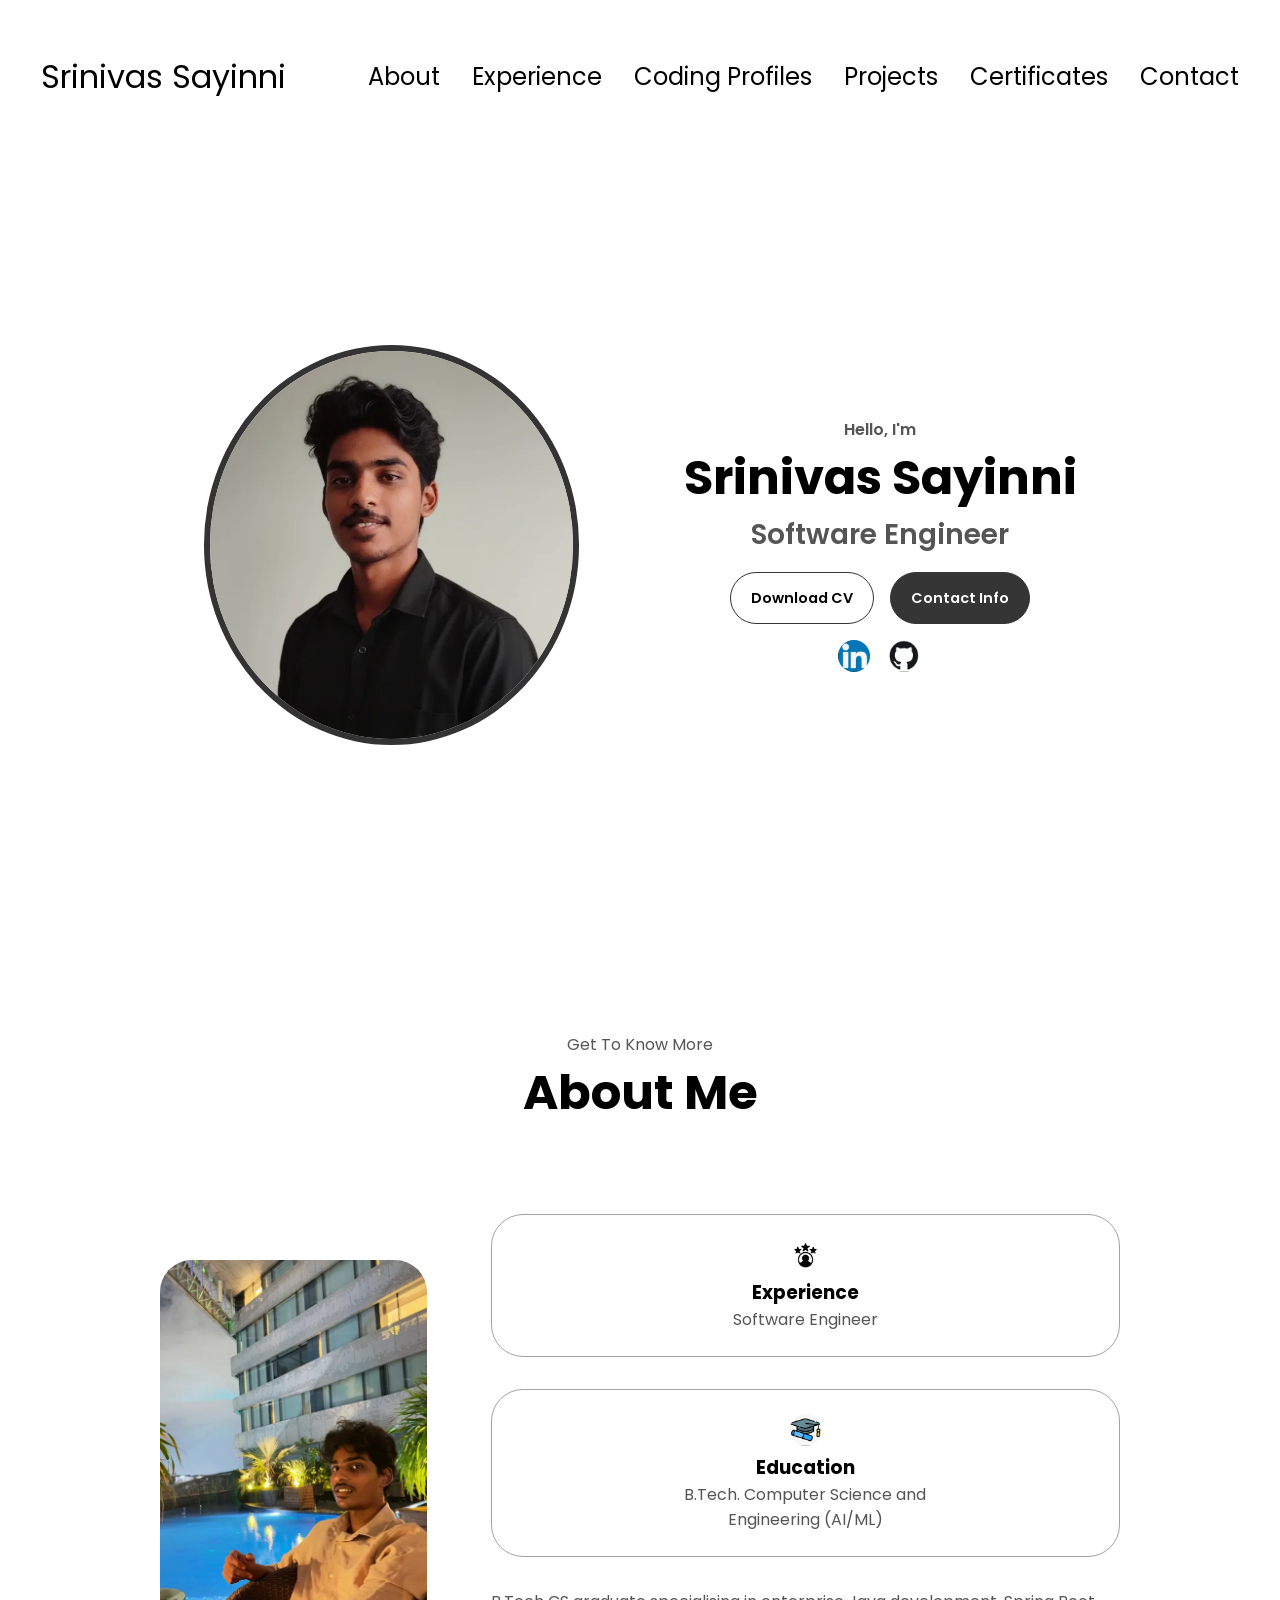
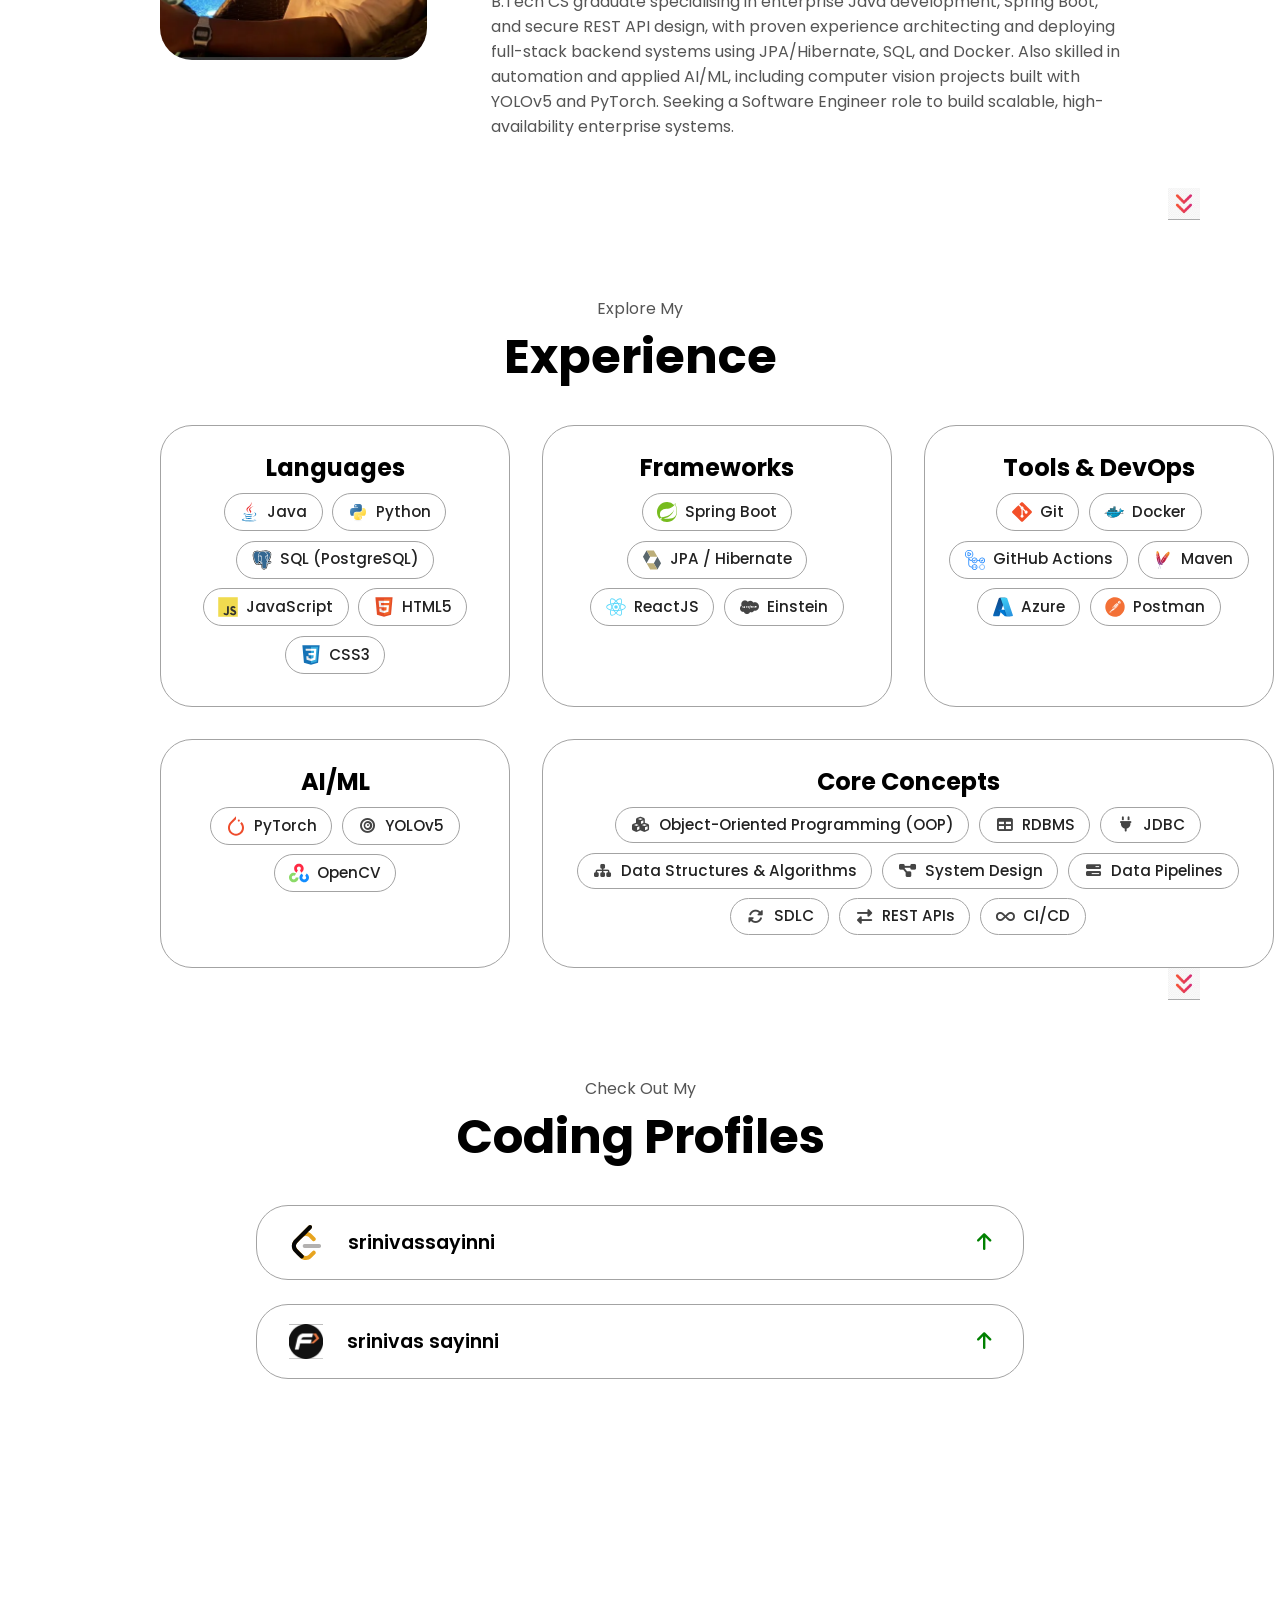
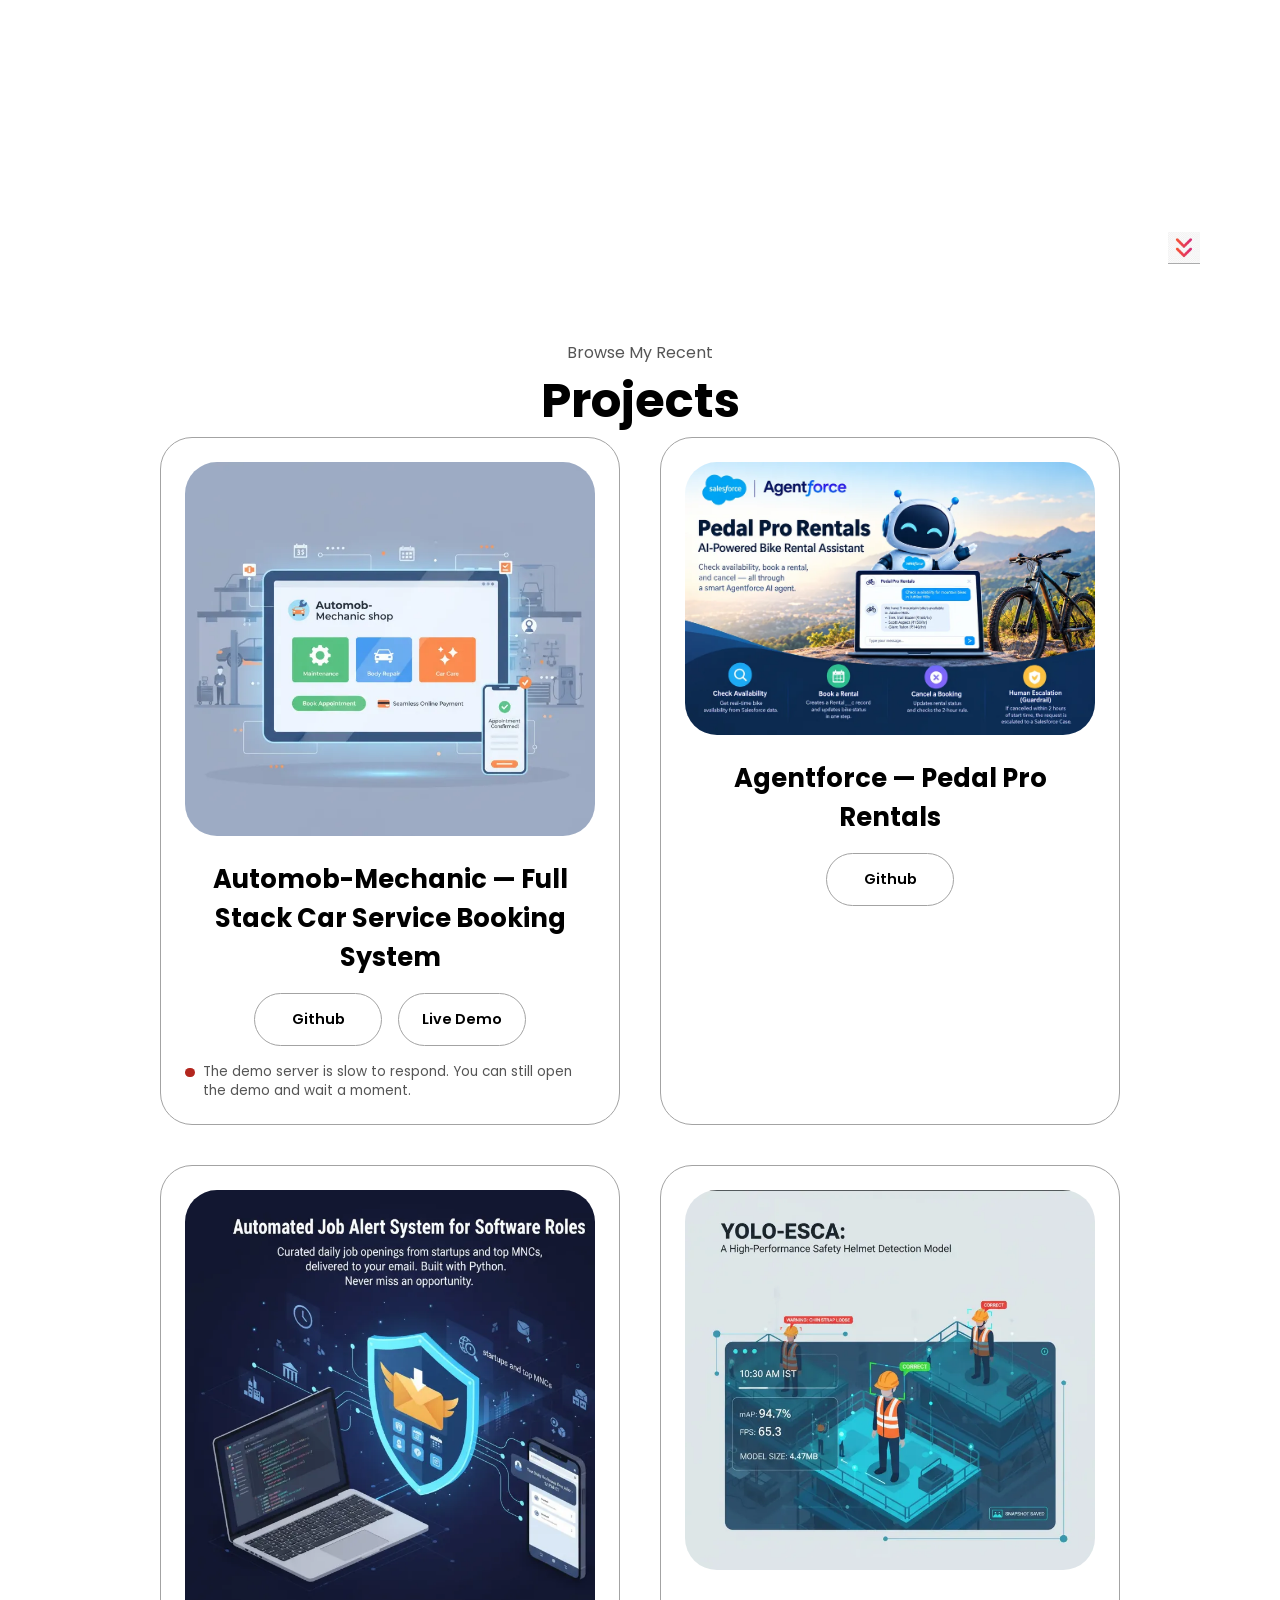
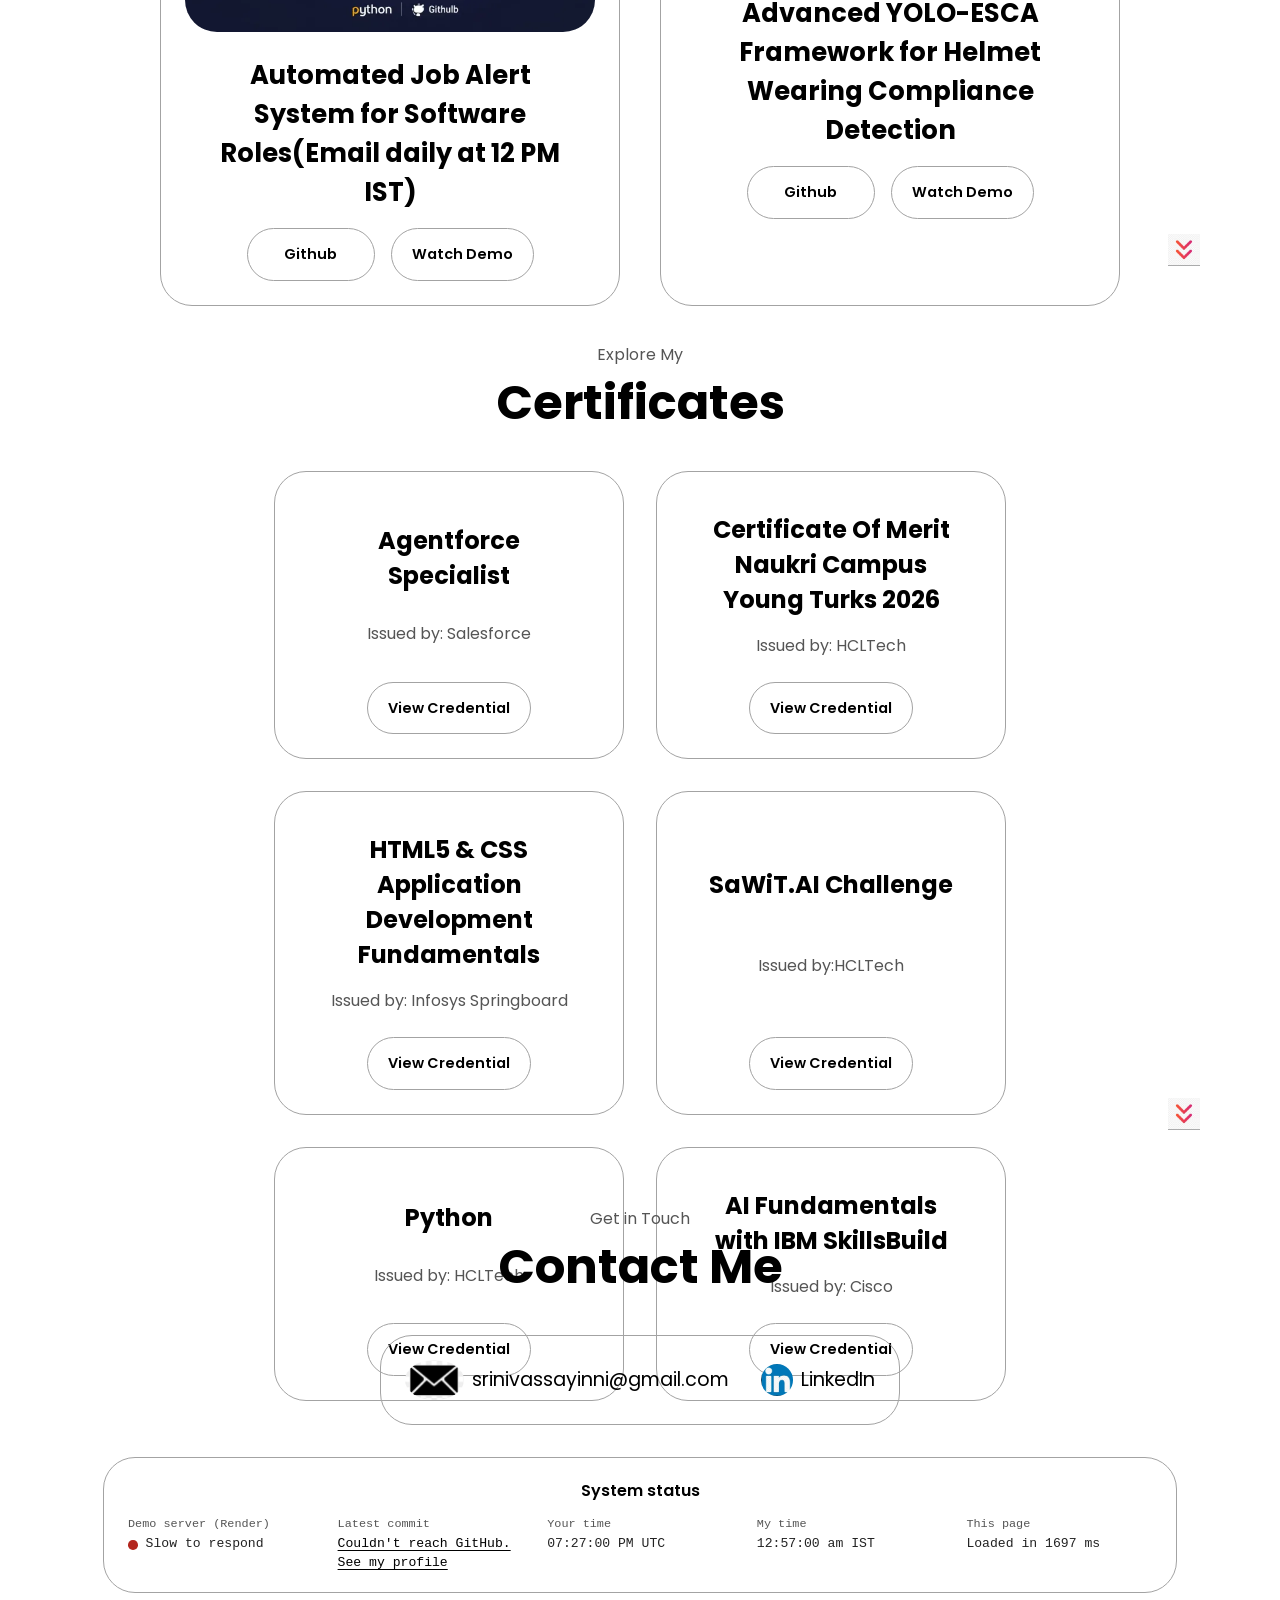
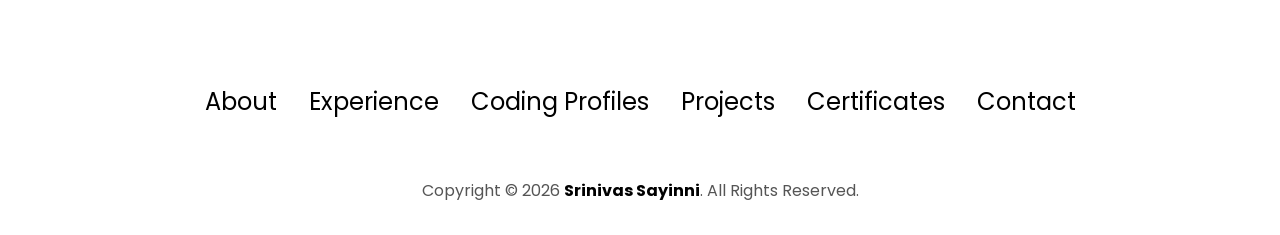
<file: index.html>
<!DOCTYPE html>
<html lang="en">
  <head>
    <meta charset="UTF-8" />
    <meta http-equiv="X-UA-Compatible" content="IE=edge" />
    <meta name="viewport" content="width=device-width, initial-scale=1.0" />
    <title>My Portfolio</title>
       <link rel="icon" type="image/png" href="me.png">
    <link rel="preconnect" href="https://fonts.googleapis.com" />
    <link rel="preconnect" href="https://fonts.gstatic.com" crossorigin />
    <link rel="preconnect" href="https://cdnjs.cloudflare.com" crossorigin />
    <link rel="stylesheet" href="https://fonts.googleapis.com/css2?family=Poppins:wght@300;400;500;600&display=swap" />
    <link rel="stylesheet" href="style2.css" />
    <link rel="stylesheet" href="mediaqueries.css" />
    <link rel="stylesheet" href="https://cdnjs.cloudflare.com/ajax/libs/font-awesome/6.5.0/css/all.min.css">

    <style>
  /* Force exactly two project cards per row */
  #projects .about-containers {
      display: flex !important;
      flex-wrap: wrap !important;
      justify-content: center !important;
      gap: 2.5rem !important;
      max-width: 1100px !important;
      margin: 0 auto !important;
  }

  #projects .about-containers .color-container {
      flex: 0 0 calc(50% - 1.25rem) !important;
      max-width: calc(50% - 1.25rem) !important;
      box-sizing: border-box !important;
  }

  @media screen and (max-width: 768px) {
      #projects .about-containers .color-container {
          flex: 0 0 100% !important;
          max-width: 100% !important;
      }
  }
</style>

<style>
  #projects .details-container {
      padding: 1.5rem !important;
      display: flex;
      flex-direction: column;
      align-items: center;
  }

  #projects .project-img {
      width: 100% !important;
      height: auto !important;
      max-width: none !important;
      margin-bottom: 1rem !important;
  }

  #projects .experience-sub-title.project-title {
      margin-top: 0.5rem !important;
      margin-bottom: 0.5rem !important;
      font-size: 1.6rem !important;
  }

  #projects .btn-container {
      margin-top: 0.5rem !important;
  }
</style>

  </head>
  <body>
    <a class="skip-link" href="#main">Skip to main content</a>
    <nav id="desktop-nav" aria-label="Primary">
      <div class="logo">Srinivas Sayinni</div>
      <div>
        <ul class="nav-links">
          <li><a href="#about">About</a></li>
          <li><a href="#experience">Experience</a></li>
          <li><a href="#coding-profiles">Coding Profiles</a></li>
          <li><a href="#projects">Projects</a></li>
          <li><a href="#certificates">Certificates</a></li>
          <li><a href="#contact">Contact</a></li>
        </ul>
      </div>
    </nav>
    <nav id="hamburger-nav" aria-label="Mobile">
      <div class="logo">Srinivas Sayinni</div>
      <div class="hamburger-menu">
        <button type="button" class="hamburger-icon" aria-label="Open menu" aria-expanded="false" aria-controls="mobile-menu" onclick="toggleMenu()">
          <span></span>
          <span></span>
          <span></span>
        </button>
        <ul class="menu-links" id="mobile-menu">
          <li><a href="#about" onclick="toggleMenu()">About</a></li>
          <li><a href="#experience" onclick="toggleMenu()">Experience</a></li>
          <li><a href="#coding-profiles" onclick="toggleMenu()">Coding Profiles</a></li>
          <li><a href="#projects" onclick="toggleMenu()">Projects</a></li>
          <li><a href="#certificates" onclick="toggleMenu()">Certificates</a></li>
          <li><a href="#contact" onclick="toggleMenu()">Contact</a></li>
        </ul>
      </div>
    </nav>
    <main id="main" tabindex="-1">
    <section id="profile">
      <div class="section__pic-container">
        <img src="images/profile.webp" alt="Portrait of Srinivas Sayinni" fetchpriority="high" decoding="async" />
      </div>
      <div class="section__text">
        <p class="section__text__p1">Hello, I'm</p>
        <h1 class="title">Srinivas Sayinni</h1>
        <p class="section__text__p2">Software Engineer</p>
        <div class="btn-container">
          <a class="btn btn-color-2" href="https://drive.google.com/file/d/1yt2Aili40oHxnEy2e_3-Twazy1tR7gKX/view?usp=drive_link" target="_blank" rel="noopener noreferrer">Download CV<span class="sr-only"> (opens in a new tab)</span></a>
          <a class="btn btn-color-1" href="#contact">Contact Info</a>
        </div>
        <div id="socials-container">
          <a href="https://www.linkedin.com/in/sayinni-srinivas-aa208a267?lipi=urn%3Ali%3Apage%3Ad_flagship3_profile_view_base_contact_details%3Bvrp1mMTBT726aKRag3FL3Q%3D%3D" aria-label="LinkedIn profile"><img src="images/icon-linkedin.webp" alt="" class="icon" width="96" height="97" decoding="async" /></a>
          <a href="https://github.com/Srinivas800" aria-label="GitHub profile"><img src="images/icon-github.webp" alt="" class="icon" width="96" height="84" decoding="async" /></a>
        </div>
      </div>
    </section>
    <section id="about">
      <p class="section__text__p1">Get To Know More</p>
      <h2 class="title">About Me</h2>
      <div class="section-container">
        <div class="section__pic-container">
          <img
            src="images/about-me.webp"
            alt="Srinivas Sayinni"
            class="about-pic"
            loading="lazy"
            decoding="async"
          />
        </div>
        <div class="about-details-container">
          <div class="about-containers">
            <div class="details-container">
              <img
                src="images/icon-experience.webp"
                alt=""
                class="icon"
                width="96" height="97"
                loading="lazy"
                decoding="async"
              />
              <h3>Experience</h3>
              <p>Software Engineer</p>
            </div>
            <div class="details-container">
              <img
                src="images/icon-education.webp"
                alt=""
                class="icon"
                width="96" height="97"
                loading="lazy"
                decoding="async"
              />
              <h3>Education</h3>
              <p>B.Tech. Computer Science and<br />Engineering (AI/ML)</p>
            </div>
          </div>
          <div class="text-container">
            <p>
              B.Tech CS graduate specialising in enterprise Java development, Spring Boot, and secure REST API design, with proven experience architecting and deploying full-stack backend systems using JPA/Hibernate, SQL, and Docker. Also skilled in automation and applied AI/ML, including computer vision projects built with YOLOv5 and PyTorch. Seeking a Software Engineer role to build scalable, high-availability enterprise systems.
                      </p>
            </div>
        </div>
      </div>
      <a class="arrow" href="#experience" aria-label="Go to the Experience section"><img src="images/icon-arrow.webp" alt="" class="icon" width="96" height="97" loading="lazy" decoding="async" /></a>
    </section>
    <section id="experience">
  <p class="section__text__p1">Explore My</p>
  <h2 class="title">Experience</h2>
  
  <div class="experience-grid-wrapper">
    <div class="details-container">
      <h3 class="experience-sub-title">Languages</h3>
        <ul class="chip-list" aria-label="Languages">
          <li class="chip"><img src="images/skills/java.svg" alt="" width="20" height="20" loading="lazy" decoding="async" />Java</li>
          <li class="chip"><img src="images/skills/python.svg" alt="" width="20" height="20" loading="lazy" decoding="async" />Python</li>
          <li class="chip"><img src="images/skills/postgresql.svg" alt="" width="20" height="20" loading="lazy" decoding="async" />SQL (PostgreSQL)</li>
          <li class="chip"><img src="images/skills/javascript.svg" alt="" width="20" height="20" loading="lazy" decoding="async" />JavaScript</li>
          <li class="chip"><img src="images/skills/html5.svg" alt="" width="20" height="20" loading="lazy" decoding="async" />HTML5</li>
          <li class="chip"><img src="images/skills/css3.svg" alt="" width="20" height="20" loading="lazy" decoding="async" />CSS3</li>
        </ul>
    </div>

    <div class="details-container">
      <h3 class="experience-sub-title">Frameworks</h3>
        <ul class="chip-list" aria-label="Frameworks">
          <li class="chip"><img src="images/skills/spring.svg" alt="" width="20" height="20" loading="lazy" decoding="async" />Spring Boot</li>
          <li class="chip"><img src="images/skills/hibernate.svg" alt="" width="20" height="20" loading="lazy" decoding="async" />JPA / Hibernate</li>
          <li class="chip"><img src="images/skills/react.svg" alt="" width="20" height="20" loading="lazy" decoding="async" />ReactJS</li>
          <li class="chip"><i class="fa-brands fa-salesforce" aria-hidden="true"></i>Einstein</li>
        </ul>
    </div>

    <div class="details-container">
      <h3 class="experience-sub-title">Tools &amp; DevOps</h3>
        <ul class="chip-list" aria-label="Tools &amp; DevOps">
          <li class="chip"><img src="images/skills/git.svg" alt="" width="20" height="20" loading="lazy" decoding="async" />Git</li>
          <li class="chip"><img src="images/skills/docker.svg" alt="" width="20" height="20" loading="lazy" decoding="async" />Docker</li>
          <li class="chip"><img src="images/skills/githubactions.svg" alt="" width="20" height="20" loading="lazy" decoding="async" />GitHub Actions</li>
          <li class="chip"><img src="images/skills/maven.svg" alt="" width="20" height="20" loading="lazy" decoding="async" />Maven</li>
          <li class="chip"><img src="images/skills/azure.svg" alt="" width="20" height="20" loading="lazy" decoding="async" />Azure</li>
          <li class="chip"><img src="images/skills/postman.svg" alt="" width="20" height="20" loading="lazy" decoding="async" />Postman</li>
        </ul>
    </div>

    <div class="details-container">
      <h3 class="experience-sub-title">AI/ML</h3>
        <ul class="chip-list" aria-label="AI/ML">
          <li class="chip"><img src="images/skills/pytorch.svg" alt="" width="20" height="20" loading="lazy" decoding="async" />PyTorch</li>
          <li class="chip"><i class="fa-solid fa-bullseye" aria-hidden="true"></i>YOLOv5</li>
          <li class="chip"><img src="images/skills/opencv.svg" alt="" width="20" height="20" loading="lazy" decoding="async" />OpenCV</li>
        </ul>
    </div>

    <div class="details-container core-concepts-box">
      <h3 class="experience-sub-title">Core Concepts</h3>
        <ul class="chip-list" aria-label="Core Concepts">
          <li class="chip"><i class="fa-solid fa-cubes" aria-hidden="true"></i>Object-Oriented Programming (OOP)</li>
          <li class="chip"><i class="fa-solid fa-table" aria-hidden="true"></i>RDBMS</li>
          <li class="chip"><i class="fa-solid fa-plug" aria-hidden="true"></i>JDBC</li>
          <li class="chip"><i class="fa-solid fa-sitemap" aria-hidden="true"></i>Data Structures &amp; Algorithms</li>
          <li class="chip"><i class="fa-solid fa-diagram-project" aria-hidden="true"></i>System Design</li>
          <li class="chip"><i class="fa-solid fa-bars-progress" aria-hidden="true"></i>Data Pipelines</li>
          <li class="chip"><i class="fa-solid fa-rotate" aria-hidden="true"></i>SDLC</li>
          <li class="chip"><i class="fa-solid fa-right-left" aria-hidden="true"></i>REST APIs</li>
          <li class="chip"><i class="fa-solid fa-infinity" aria-hidden="true"></i>CI/CD</li>
        </ul>
    </div>
  </div>

  <a class="arrow" href="#coding-profiles" aria-label="Go to the Coding Profiles section"><img src="images/icon-arrow.webp" alt="" class="icon" width="96" height="97" loading="lazy" decoding="async" /></a>
</section>
<section id="coding-profiles">
      <p class="section__text__p1">Check Out My</p>
      <h2 class="title">Coding Profiles</h2>

      <div class="coding-profiles-container">
        
        <a
          href="https://leetcode.com/u/srinivassayinni/"
          target="_blank"
          class="profile-link-bar"
        >
          <img
            src="leetcode.svg"
            alt="LeetCode"
            class="profile-logo"
            height="35"
            loading="lazy"
            decoding="async"
          />
          <span class="profile-username">srinivassayinni</span>
          <span class="profile-stats"></span>
          <i class="fa-solid fa-arrow-up profile-arrow" aria-hidden="true"></i>
        </a>

        <a
          href="https://takeuforward.org/profile/srinivas800"
          target="_blank"
          class="profile-link-bar"
        >
          <img
            src="images/logo-takeuforward.webp"
            alt="takeUforward"
            class="profile-logo"
            width="140" height="145"
            loading="lazy"
            decoding="async"
          />
          <span class="profile-username">srinivas sayinni</span>
          <span class="profile-stats"></span>
          <i class="fa-solid fa-arrow-up profile-arrow" aria-hidden="true"></i>
        </a>

      </div>
      <a class="arrow" href="#projects" aria-label="Go to the Projects section"><img src="images/icon-arrow.webp" alt="" class="icon" width="96" height="97" loading="lazy" decoding="async" /></a>
    </section>

    <section id="projects">
      <p class="section__text__p1">Browse My Recent</p>
      <h2 class="title">Projects</h2>
      <div class="experience-details-container">
        <div class="about-containers">
          <div class="details-container color-container">
            <div class="article-container">
              <img
                src="images/project-automob.webp" alt="Illustration of the Automob-Mechanic booking site: a tablet with maintenance, body repair and car care options, and a phone showing a confirmed appointment" class="project-img" width="754" height="689" loading="lazy" decoding="async"
              />
            </div>
            <h3 class="experience-sub-title project-title">Automob-Mechanic — Full Stack Car Service Booking System</h3>
            <div class="btn-container">
              <a class="btn btn-color-2 project-btn" href="https://github.com/Srinivas800/Automob-Mechanic">Github</a>
              <a class="btn btn-color-2 project-btn" href="https://automob-mechanic.onrender.com/admin/index.html">Live Demo</a>
            </div>
            <p class="demo-status" id="automob-status" role="status" data-state="idle" data-demo-url="https://automob-mechanic.onrender.com/admin/index.html">
              <span class="demo-dot" aria-hidden="true"></span>
              <span class="demo-status-text">The live demo runs on a free server, so the first load can take up to 90 seconds.</span>
            </p>
          </div>

          <div class="details-container color-container">
            <div class="article-container">
              <img
                src="images/project-pedal-pro.webp" alt="Pedal Pro Rentals, an AI bike rental assistant built on Salesforce Agentforce, shown as a chat window beside a mountain bike" class="project-img" width="1000" height="667" loading="lazy" decoding="async"
              />
            </div>
            <h3 class="experience-sub-title project-title">Agentforce — Pedal Pro Rentals</h3>
            <div class="btn-container">
              <a class="btn btn-color-2 project-btn" href="https://github.com/Srinivas800/Agentforce--Pedal-Pro-Rental">Github</a>
              <!-- <a class="btn btn-color-2 project-btn" href="https://automob-mechanic.onrender.com/admin/index.html">Live Demo</a> -->
            </div>
            <br>
          </div>
          <div class="details-container color-container">
            <div class="article-container">
              <img
                src="images/project-job-alert.webp" alt="Automated job alert system for software roles: a laptop and phone with a shield and email icon, built with Python and GitHub" class="project-img" width="706" height="761" loading="lazy" decoding="async"
              />
            </div>
            <h3 class="experience-sub-title project-title">Automated Job Alert System for Software Roles(Email daily at 12 PM IST)</h3>
            <div class="btn-container">
              <a class="btn btn-color-2 project-btn" href="https://github.com/Srinivas800/daily-job-email">Github</a>
              <a class="btn btn-color-2 project-btn" href="https://youtu.be/PjhM1kWfIXM" target="_blank" rel="noopener noreferrer">Watch Demo<span class="sr-only"> (opens in a new tab)</span></a>
            </div>
          </div>
          

          <div class="details-container color-container">
  <div class="article-container">
    <img
      src="images/project-yolo-esca.webp" alt="YOLO-ESCA helmet detection dashboard showing 94.7% mAP and 65.3 FPS over workers wearing hard hats" class="project-img" width="767" height="711" loading="lazy" decoding="async"
    />
  </div>
  <h3 class="experience-sub-title project-title">Advanced YOLO-ESCA Framework for Helmet Wearing Compliance Detection  </h3>
 <div class="btn-container">
              <a class="btn btn-color-2 project-btn" href="https://github.com/Srinivas800/Advanced-YOLO-ESCA-Framework-for-Enhanced-Helmet-Wearing-Compliance-Detection">Github</a>
              <a class="btn btn-color-2 project-btn" href="https://www.youtube.com/watch?v=eunlGNuFzlo" target="_blank" rel="noopener noreferrer">Watch Demo<span class="sr-only"> (opens in a new tab)</span></a>
 <!-- <a class="btn btn-color-2 project-btn" href="https://drive.google.com/file/d/1h3j6c6oYVSs6YNXe5pR5ceIXUqIwiLT0/view?usp=sharing" target="_blank" rel="noopener noreferrer">view file<span class="sr-only"> (opens in a new tab)</span></a> -->

  </div>
</div>
        </div>
      </div>
      <a class="arrow" href="#certificates" aria-label="Go to the Certificates section"><img src="images/icon-arrow.webp" alt="" class="icon" width="96" height="97" loading="lazy" decoding="async" /></a>
</section>
<section id="certificates">
      <p class="section__text__p1">Explore My</p>
      <h2 class="title">Certificates</h2>
      <div class="experience-details-container">
        <div class="about-containers">
          
          <div class="details-container color-container">
  <div class="article-container">
  </div>
  <h3 class="experience-sub-title project-title">Agentforce Specialist</h3>
  <p style="text-align: center; margin-bottom: 1.5rem;">
    Issued by: Salesforce
  </p>
  <div class="btn-container">
    <button type="button" class="btn btn-color-2 project-btn" aria-haspopup="dialog" onclick="openImageModal('AgentcertModal')">
      View Credential
    </button>
  </div>
</div>
           <div class="details-container color-container">
            <div class="article-container">
              </div>
            <h3 class="experience-sub-title project-title">Certificate Of Merit Naukri Campus Young Turks 2026 </h3>
            <p style="text-align: center; margin-bottom: 1.5rem;">
              Issued by: HCLTech
            </p>
            <div class="btn-container">
              <a class="btn btn-color-2 project-btn" href="https://www.naukri.com/campus/certificates/young_turks26_round_1_achievement/v0/6acf493596ebe313e740c60b?utm_source=certificate&utm_medium=copy&utm_campaign=6acf493596ebe313e740c60b">View Credential</a>
            </div>
          </div>
          <div class="details-container color-container">
  <div class="article-container">
  </div>
  <h3 class="experience-sub-title project-title">HTML5 & CSS Application Development Fundamentals</h3>
  <p style="text-align: center; margin-bottom: 1.5rem;">
    Issued by: Infosys Springboard
  </p>
  <div class="btn-container">
    <button type="button" class="btn btn-color-2 project-btn" aria-haspopup="dialog" onclick="openImageModal('infosysCertModal')">
      View Credential
    </button>
  </div>
</div>
<div class="details-container color-container">
  <div class="article-container">
    </div>
  <h3 class="experience-sub-title project-title">SaWiT.AI Challenge</h3>
  <p style="text-align: center; margin-bottom: 1.5rem;">
    Issued by:HCLTech
  </p>
  <div class="btn-container">
    <a class="btn btn-color-2 project-btn" href="https://www.guvi.in/share-certificate/253c7995U7h1yW017P">View Credential</a>
  </div>
</div>
<div class="details-container color-container">
  <div class="article-container">
    </div>
  <h3 class="experience-sub-title project-title">Python</h3>
  <p style="text-align: center; margin-bottom: 1.5rem;">
    Issued by: HCLTech
  </p>
  <div class="btn-container">
    <a class="btn btn-color-2 project-btn" href="https://www.guvi.in/share-certificate/720365d714sP6uBI17">View Credential</a>
  </div>
</div>
<div class="details-container color-container">
            <div class="article-container">
              </div>
            <h3 class="experience-sub-title project-title">AI Fundamentals with IBM SkillsBuild</h3>
            <p style="text-align: center; margin-bottom: 1.5rem;">
              Issued by: Cisco
            </p>
            <div class="btn-container">
              <a class="btn btn-color-2 project-btn" href="https://www.credly.com/badges/d2aa590c-e453-4258-99fe-dd035c49b0a5/public_url">View Credential</a>
            </div>
          </div>
          </div>
      </div>
      <a class="arrow" href="#contact" aria-label="Go to the Contact section"><img src="images/icon-arrow.webp" alt="" class="icon" width="96" height="97" loading="lazy" decoding="async" /></a>
    </section>
   

    <section id="contact">
      <p class="section__text__p1">Get in Touch</p>
      <h2 class="title">Contact Me</h2>
      <div class="contact-info-upper-container">
        <div class="contact-info-container">
          <img
            src="images/icon-email.webp"
            alt=""
            class="icon contact-icon email-icon"
            width="120" height="82"
            loading="lazy"
            decoding="async"
          />
          <p><a href="mailto:srinivassayinni@gmail.com">srinivassayinni@gmail.com</a></p>
        </div>
        <div class="contact-info-container">
          <img
            src="images/icon-linkedin.webp"
            alt=""
            class="icon contact-icon"
            width="96" height="97"
            loading="lazy"
            decoding="async"
          />
          <p><a href="https://www.linkedin.com/in/sayinni-srinivas-aa208a267?lipi=urn%3Ali%3Apage%3Ad_flagship3_profile_view_base_contact_details%3B%2FcKUwpYAQwqpK2ZQStfKMw%3D%3D">LinkedIn</a></p>
        </div>
      </div>
    </section>
    </main>
    <div id="imageModal" class="modal-overlay" role="dialog" aria-modal="true" aria-label="Certificate preview">
      <button type="button" class="close-btn" aria-label="Close certificate preview" onclick="closeImageModal()">&times;</button>
      <div class="modal-content">
        <img id="AgentcertModal" class="modal-image" src="images/cert-agentforce.webp" alt="Salesforce Agentforce Specialist certificate" width="1028" height="586" loading="lazy" decoding="async">
        <img id="infosysCertModal" class="modal-image" src="images/cert-infosys.webp" alt="Infosys Springboard HTML5 and CSS Application Development Fundamentals certificate" width="933" height="672" loading="lazy" decoding="async">
        <img id="workInProgressModal" class="modal-image" src="images/cert-work-in-progress.webp" alt="Work in progress" width="771" height="705" loading="lazy" decoding="async">
      </div>
    </div>
    <footer>
      <div class="status-board" role="group" aria-labelledby="status-title">
        <h2 id="status-title" class="status-title">System status</h2>
        <dl class="status-grid">
          <div class="status-item">
            <dt>Demo server (Render)</dt>
            <dd data-state="idle" id="st-demo-wrap"><span class="demo-dot" aria-hidden="true"></span><span id="st-demo">Not checked yet</span></dd>
          </div>
          <div class="status-item">
            <dt>Latest commit</dt>
            <dd id="st-commit">Loading…</dd>
          </div>
          <div class="status-item">
            <dt>Your time</dt>
            <dd id="st-local">--:--:--</dd>
          </div>
          <div class="status-item">
            <dt>My time</dt>
            <dd id="st-ist">--:--:--</dd>
          </div>
          <div class="status-item">
            <dt>This page</dt>
            <dd id="st-load">Measuring…</dd>
          </div>
        </dl>
      </div>
      <nav aria-label="Footer">
        <div class="nav-links-container">
          <ul class="nav-links">
            <li><a href="#about">About</a></li>
            <li><a href="#experience">Experience</a></li>
            <li><a href="#coding-profiles">Coding Profiles</a></li>
            <li><a href="#projects">Projects</a></li>
            <li><a href="#certificates">Certificates</a></li>
            <li><a href="#contact">Contact</a></li>
          </ul>
        </div>
      </nav>
      <p>Copyright © 2026 <span class="highlight-name">Srinivas Sayinni</span>. All Rights Reserved.</p>
    </footer>
    <style>
      .concepts-container .article-container {
        display: grid;
        grid-template-columns: repeat(2, 1fr);
        gap: 1.5rem;
        justify-items: start;
      }
    </style>
    <script src="script.js" defer></script>
  </body>
</html>
</file>
<file: style2.css>
/* GENERAL */

* {
  margin: 0;
  padding: 0;
}

body {
  font-family: "Poppins", sans-serif;
}

@media (prefers-reduced-motion: no-preference) {
  html {
    scroll-behavior: smooth;
  }
}

p {
  color: rgb(85, 85, 85);
}

/* TRANSITION */

a,
.btn {
  transition: all 300ms ease;
}

/* DESKTOP NAV */

nav,
.nav-links {
  display: flex;
}

nav {
  justify-content: space-around;
  align-items: center;
  height: 17vh;
}

.nav-links {
  gap: 2rem;
  list-style: none;
  font-size: 1.5rem;
}

a {
  color: black;
  text-decoration: none;
  text-decoration-color: white;
}

a:hover {
  color: grey;
  text-decoration: underline;
  text-underline-offset: 1rem;
  text-decoration-color: rgb(181, 181, 181);
}

.logo {
  font-size: 2rem;
}

.logo:hover {
  cursor: default;
}

/* HAMBURGER MENU */

#hamburger-nav {
  display: none;
}

.hamburger-menu {
  position: relative;
  display: inline-block;
}

.hamburger-icon {
  background: none;
  border: 0;
  padding: 0;
  display: flex;
  flex-direction: column;
  justify-content: space-between;
  height: 24px;
  width: 30px;
  cursor: pointer;
}

.hamburger-icon span {
  width: 100%;
  height: 2px;
  background-color: black;
  transition: all 0.3 ease-in-out;
}

.menu-links {
  position: absolute;
  top: 100%;
  right: 0;
  background-color: white;
  width: fit-content;
  max-height: 0;
  overflow: hidden;
  visibility: hidden; /* keeps closed-menu links out of the tab order */
  transition: all 0.3 ease-in-out;
}

.menu-links a {
  display: block;
  padding: 10px;
  text-align: center;
  font-size: 1.5rem;
  color: black;
  text-decoration: none;
  transition: all 0.3 ease-in-out;
}

.menu-links li {
  list-style: none;
}

.menu-links.open {
  max-height: 400px;
  visibility: visible;
}

.hamburger-icon.open span:first-child {
  transform: rotate(45deg) translate(10px, 5px);
}

.hamburger-icon.open span:nth-child(2) {
  opacity: 0;
}

.hamburger-icon.open span:last-child {
  transform: rotate(-45deg) translate(10px, -5px);
}

.hamburger-icon span:first-child {
  transform: none;
}

.hamburger-icon span:first-child {
  opacity: 1;
}

.hamburger-icon span:first-child {
  transform: none;
}

/* SECTIONS */

section {
  padding-top: 4vh;
  height: 96vh;
  margin: 0 10rem;
  box-sizing: border-box;
  min-height: fit-content;
}

.section-container {
  display: flex;
}

/* PROFILE SECTION */

#profile {
  display: flex;
  justify-content: center;
  gap: 5rem;
  height: 80vh;
}

.section__pic-container {
  display: flex;
  height: 400px;
  width: 400px;
  margin: auto 0;
}

.section__text {
  align-self: center;
  text-align: center;
}

.section__text p {
  font-weight: 600;
}

.section__text__p1 {
  text-align: center;
}

.section__text__p2 {
  font-size: 1.75rem;
  margin-bottom: 1rem;
}

.title {
  font-size: 3rem;
  text-align: center;
}

#socials-container {
  display: flex;
  justify-content: center;
  margin-top: 1rem;
  gap: 1rem;
}

/* ICONS */

.icon {
  cursor: pointer;
  height: 2rem;
}

/* BUTTONS */

.btn-container {
  display: flex;
  justify-content: center;
  gap: 1rem;
}

.btn {
  font-weight: 600;
  transition: all 300ms ease;
  padding: 1rem;
  width: 8rem;
  border-radius: 2rem;
}

.btn-color-1,
.btn-color-2 {
  border: rgb(53, 53, 53) 0.1rem solid;
}

.btn-color-1:hover,
.btn-color-2:hover {
  cursor: pointer;
}

.btn-color-1,
.btn-color-2:hover {
  background: rgb(53, 53, 53);
  color: white;
}

.btn-color-1:hover {
  background: rgb(0, 0, 0);
}

.btn-color-2 {
  background: none;
}

.btn-color-2:hover {
  border: rgb(255, 255, 255) 0.1rem solid;
}

.btn-container {
  gap: 1rem;
}

/* ABOUT SECTION */

#about {
  position: relative;
}

.about-containers {
display: flex;
  flex-wrap: wrap; /* ADD THIS: Allows cards to move to the next row */
  justify-content: center; /* Keeps cards centered if they wrap */
  gap: 2rem;
  margin-bottom: 2rem;
  margin-top: 2rem;
}

.about-details-container {
  justify-content: center;
  flex-direction: column;
}

.about-containers,
.about-details-container {
  display: flex;
}

.about-pic {
  border-radius: 2rem;
}

.arrow {
  position: absolute;
  right: -5rem;
  bottom: 2.5rem;
}

.details-container {
  padding: 1.5rem;
  flex: 1;
  background: white;
  border-radius: 2rem;
  border: rgb(53, 53, 53) 0.1rem solid;
  border-color: rgb(163, 163, 163);
  text-align: center;
  overflow-wrap: break-word;
  word-wrap: break-word;
  word-break: break-word;
}

.section-container {
  gap: 4rem;
  height: 80%;
}

.section__pic-container {
  height: 400px;
  width: 400px;
  margin: auto 0;
  border-radius: 50%;
}

/* EXPERIENCE SECTION */
/* --- EXPERIENCE SECTION LAYOUT --- */

#experience {
  position: relative;
  height: auto; /* Dynamically sizes depending on screen resolution */
  padding-bottom: 8vh;
}

/* Base Wrapper for the 3 Primary Focus Containers */
.experience-grid-wrapper {
  display: grid;
  grid-template-columns: repeat(3, 1fr);
  gap: 2rem;
  margin-top: 2rem;
}

/* five boxes: three on the first row, then AI/ML beside a wider Core Concepts */
.core-concepts-box {
  grid-column: span 2;
}

/* Uniform Skills Grid inside each Details Box */
.skills-grid {
  display: grid;
  grid-template-columns: repeat(2, 1fr); /* Clean 2-column alignment */
  gap: 1.5rem 1rem;
  text-align: left;
  padding: 0.5rem;
}

#experience article {
  display: flex;
  width: 100%; /* Removes the rigid 10rem restriction */
  gap: 0.75rem;
  align-items: flex-start;
}

#experience article h3 {
  font-size: 1.1rem;
  font-weight: 500;
  line-height: 1.3;
}

/* Styled inline icons using FontAwesome instead of heavy standard images */
.skill-check-icon {
  color: #2E7D32;
  font-size: 1.2rem;
  margin-top: 0.15rem;
}

/* --- RESPONSIVE MEDIA QUERIES --- */

/* Tablet Optimization (Medium Devices) */
@media screen and (max-width: 1024px) {
  .experience-grid-wrapper {
    grid-template-columns: repeat(2, 1fr); /* 2 blocks wide */
  }
  
  /* Make the 3rd column box (Core Concepts) take full span underneath */
  .core-concepts-box {
    grid-column: span 2;
  }
}

/* Mobile Layout Execution */
@media screen and (max-width: 600px) {
  .experience-grid-wrapper {
    grid-template-columns: 1fr; /* 1 vertical card stack */
  }
  
  .core-concepts-box {
    grid-column: span 1;
  }

  .skills-grid {
    grid-template-columns: 1fr; /* Single column items inside for easy readability */
    gap: 1rem;
  }
}






.article-container {
  display: flex;
  text-align: initial;
  flex-wrap: wrap;
  flex-direction: row;
  gap: 2.5rem;
  justify-content: space-around;
}

article {
  display: flex;
  width: 10rem;
  justify-content: space-around;
  gap: 0.5rem;
}

article .icon {
  cursor: default;
}

/* PROJECTS SECTION */

#projects {
  position: relative;
}

.color-container {
  border-color: rgb(163, 163, 163);
  background: rgb(250, 250, 250);
}

.project-img {
  border-radius: 2rem;
  width: 90%;
  height: 90%;
}

.project-title {
  margin: 1rem;
  color: black;
}

.project-btn {
  color: black;
  border-color: rgb(163, 163, 163);
}

/* CONTACT */

#contact {
  display: flex;
  justify-content: center;
  flex-direction: column;
  height: 70vh;
}

.contact-info-upper-container {
  display: flex;
  justify-content: center;
  border-radius: 2rem;
  border: rgb(53, 53, 53) 0.1rem solid;
  border-color: rgb(163, 163, 163);
  background: (250, 250, 250);
  margin: 2rem auto;
  padding: 0.5rem;
}

.contact-info-container {
  display: flex;
  align-items: center;
  justify-content: center;
  gap: 0.5rem;
  margin: 1rem;
}

.contact-info-container p {
  font-size: larger;
}

.contact-icon {
  cursor: default;
}

.email-icon {
  height: 2.5rem;
}

/* FOOTER SECTION */

footer {
  min-height: 26vh;
  padding-bottom: 2rem;
  margin: 0 1rem;
}

footer p {
  text-align: center;
}
.skill {
  display: flex;
  align-items: center;
  gap: 10px;
  margin-bottom: 10px;
}
.skill h3,
.skill p {
  text-align: left;
  flex-wrap: wrap;
  max-width: 100%;
}
.highlight-name {
  color: black;
  font-weight: bold;
}
/* --- Makes Profile Pictures Circular --- */

/* This targets your main profile picture in the hero section */
#profile .section__pic-container img {
  border-radius: 50%;
  object-fit: cover;
}

/* This targets the picture in your "About Me" section */


/* --- Makes Icons Circular --- */

/* This targets the LinkedIn/GitHub icons under your name */
#socials-container .icon {
  border-radius: 50%;
}

/* This targets the Email/LinkedIn icons in the "Contact Me" section */
.contact-info-container .icon {
  border-radius: 50%;
}

/* This targets the small icons for Experience and Education
in your "About Me" section. You can remove this
block if you want to keep them square.
*/
#about .details-container .icon {
  border-radius: 50%;
}
/* --- Makes ONLY the main profile picture circular --- */
#profile .section__pic-container img {
  border-radius: 50%;
  object-fit: cover;
  border: 6px solid #333; /* Example: 4px thick, solid, dark grey border */
}

/* --- Image Modal Styles --- */
.modal-overlay {
  position: fixed; /* Sits on top of the page */
  z-index: 1000;
  left: 0;
  top: 0;
  width: 100%;
  height: 100%;
  background-color: rgba(0, 0, 0, 0.85); /* Black backdrop */
  display: none; /* Hidden by default */
  justify-content: center;
  align-items: center;
  overflow: auto; 
}

.modal-content {
  position: relative;
  margin: auto;
  max-width: 85%;
  max-height: 85%;
}

.modal-image {
  width: 100%;
  height: auto;
  max-width: 80vw; /* Max 80% of viewport width */
  max-height: 80vh; /* Max 80% of viewport height */
  object-fit: contain;
  display: none; /* Hide all images by default */
}

/* The Close Button */
.close-btn {
  background: none;
  border: 0;
  line-height: 1;
  position: absolute;
  top: 15px;
  right: 35px;
  color: #f1f1f1;
  font-size: 40px;
  font-weight: bold;
  cursor: pointer;
  z-index: 1001;
}

.close-btn:hover {
  color: #bbb;
}
/* --- Coding Profiles Section --- */
.coding-profiles-container {
  width: 80%;
  margin: 0 auto;
  padding-top: 2rem;
}

.profile-link-bar {
  display: flex;
  align-items: center;
  padding: 1.2rem 2rem; /* Made padding a bit smaller */
  margin-bottom: 1.5rem;
  border: 1px solid rgb(163, 163, 163);
  border-radius: 2rem;
  background: white;
  text-decoration: none;
  color: black;
  transition: all 0.3s ease;
}

.profile-link-bar:hover {
  background: rgb(240, 240, 240);
  border-color: black;
  transform: translateY(-5px);
  box-shadow: 0 4px 8px rgba(0, 0, 0, 0.1);
}

.profile-logo {
  height: 35px; /* Adjusted logo size */
  width: auto;
  margin-right: 1.5rem;
}

.profile-username {
  font-size: 1.2rem; /* Adjusted font size */
  font-weight: 600;
}

.profile-stats {
  font-size: 1.1rem;
  color: #008000; /* Green color for stats */
  margin-left: auto; /* Pushes stats to the right */
  margin-right: 1.5rem;
  font-weight: 600;
}

.profile-arrow {
  font-size: 1.2rem;
  color: #008000; /* Green color for arrow */
}
#certificates .details-container {
  min-width: 250px; /* Adjust this value to match your desired width */
  max-width: 300px;
  display: flex;
  flex-direction: column;
  justify-content: space-between;
}
#experience .about-containers {
  display: flex;
  justify-content: center;
  flex-wrap: wrap; /* This ensures containers move to a new line when out of space */
  gap: 2rem;
}
.profile-link-bar {
  display: flex;
  align-items: center;
  justify-content: flex-start; /* Keeps items aligned to the left */
  overflow: hidden; /* Prevents text from spilling out */
  white-space: nowrap; /* Keeps username on one line */
}

.profile-username {
  flex-shrink: 1; /* Allows name to shrink slightly if needed */
  overflow: hidden;
  text-overflow: ellipsis; /* Adds '...' if the name is too long */
}

.profile-arrow {
  margin-left: auto; /* Always pushes the arrow to the far right */
  flex-shrink: 0; /* Prevents the arrow from getting squashed */
}
/* Concepts 2-column grid */
.concepts-container .article-container {
  display: grid;
  grid-template-columns: repeat(2, 1fr);
  gap: 1.5rem;
  justify-items: start;
}


/* ==========================================================
   ACCESSIBILITY
   ========================================================== */

.skip-link {
  position: absolute;
  left: 1rem;
  top: -5rem;
  z-index: 2000;
  padding: 0.75rem 1rem;
  border-radius: 0.5rem;
  background: #000;
  color: #fff;
  font-weight: 600;
}

.skip-link:focus,
.skip-link:hover {
  top: 1rem;
  color: #fff;
  text-decoration: none;
}

.sr-only {
  position: absolute;
  width: 1px;
  height: 1px;
  margin: -1px;
  padding: 0;
  overflow: hidden;
  clip: rect(0, 0, 0, 0);
  white-space: nowrap;
  border: 0;
}

:focus-visible {
  outline: 3px solid #1a56db;
  outline-offset: 3px;
}

main:focus {
  outline: none;
}

.close-btn:focus-visible {
  outline-color: #fff;
}

/* Section headings are h2/h3 now; keep the old visual size */
.experience-sub-title {
  font-size: 1.5rem;
}

/* Icon links (social icons, "next section" arrows) */
#socials-container a {
  display: inline-flex;
  line-height: 0;
  border-radius: 50%;
}

a.arrow {
  line-height: 0;
  border-radius: 50%;
}

/* images with width/height attributes: let CSS height drive the size */
.icon {
  width: auto;
}

/* Buttons that are now real links share the button look */
.btn {
  box-sizing: border-box;
  width: auto;
  min-width: 8rem;
  padding: 1rem 1.25rem;
  font-family: inherit;
  font-size: 0.9rem;
  line-height: 1.3;
  white-space: nowrap;
}

a.btn {
  display: inline-flex;
  align-items: center;
  justify-content: center;
  text-align: center;
  text-decoration: none;
}

a.btn:hover {
  text-decoration: none;
}

a.btn-color-1,
a.btn-color-1:hover {
  color: #fff;
}

a.btn-color-2:hover,
a.btn-color-2.project-btn:hover,
.btn-color-2.project-btn:hover {
  color: #fff;
}

/* ==========================================================
   SKILL CHIPS
   ========================================================== */

.chip-list {
  display: flex;
  flex-wrap: wrap;
  justify-content: center;
  gap: 0.6rem;
  list-style: none;
  padding: 0.5rem 0;
}

.chip {
  display: inline-flex;
  align-items: center;
  gap: 0.5rem;
  padding: 0.5rem 0.9rem;
  border: 1px solid rgb(163, 163, 163);
  border-radius: 2rem;
  background: #fff;
  color: #222;
  font-size: 0.95rem;
  font-weight: 500;
  line-height: 1.2;
  cursor: default;
  transition: transform 0.2s ease, border-color 0.2s ease,
    box-shadow 0.2s ease, background-color 0.2s ease;
}

.chip img {
  width: 1.25rem;
  height: 1.25rem;
  flex: none;
}

.chip i {
  width: 1.25rem;
  flex: none;
  text-align: center;
  color: #444;
}

.chip:hover {
  transform: translateY(-3px);
  border-color: #000;
  background: rgb(245, 245, 245);
  box-shadow: 0 4px 8px rgba(0, 0, 0, 0.1);
}

.chip-group-title {
  margin-top: 1rem;
  font-size: 0.95rem;
  font-weight: 600;
  color: #555;
  text-align: center;
}

.chip-group-title:first-of-type {
  margin-top: 0.25rem;
}

/* ==========================================================
   LIVE DEMO STATUS NOTE
   ========================================================== */

.demo-status {
  display: flex;
  align-items: flex-start;
  justify-content: center;
  gap: 0.5rem;
  margin-top: 1rem;
  font-size: 0.85rem;
  line-height: 1.4;
  text-align: left;
  color: #555;
}

.demo-dot {
  flex: none;
  width: 0.6rem;
  height: 0.6rem;
  margin-top: 0.35rem;
  border-radius: 50%;
  background: #8a8a8a;
}

[data-state="waking"] .demo-dot {
  background: #d98e04;
  animation: demo-pulse 1.2s ease-in-out infinite;
}

[data-state="ready"] .demo-dot {
  background: #2e7d32;
}

[data-state="slow"] .demo-dot {
  background: #b3261e;
}

@keyframes demo-pulse {
  50% {
    opacity: 0.3;
  }
}

/* ==========================================================
   REDUCED MOTION
   ========================================================== */

@media (prefers-reduced-motion: reduce) {
  *,
  *::before,
  *::after {
    animation: none !important;
    transition-duration: 0.01ms !important;
  }

  .chip:hover,
  .profile-link-bar:hover {
    transform: none;
  }
}


:root {
  --mono: ui-monospace, SFMono-Regular, Menlo, Consolas, "Liberation Mono", monospace;
}

/* ==========================================================
   SYSTEM STATUS BOARD (footer)
   ========================================================== */

.status-board {
  max-width: 64rem;
  margin: 0 auto 2rem;
  padding: 1.25rem 1.5rem;
  border: 1px solid rgb(163, 163, 163);
  border-radius: 2rem;
  background: #fff;
}

.status-title {
  margin-bottom: 0.9rem;
  font-size: 1rem;
  font-weight: 600;
  text-align: center;
}

.status-grid {
  display: grid;
  grid-template-columns: repeat(auto-fit, minmax(11rem, 1fr));
  gap: 0.9rem 1.5rem;
  font-family: var(--mono);
  font-size: 0.82rem;
}

.status-item dt {
  margin-bottom: 0.2rem;
  color: #555;
  font-size: 0.74rem;
}

.status-item dd {
  display: flex;
  align-items: flex-start;
  gap: 0.5rem;
  color: #222;
  line-height: 1.45;
  overflow-wrap: anywhere;
}

.status-item dd a {
  text-decoration: underline;
  text-underline-offset: 0.2rem;
}

.status-item .st-when {
  display: block;
  color: #555;
  font-size: 0.74rem;
}


/* Every section is the positioning context for its "next section" arrow.
   Before, the arrows in some sections were placed against the page edge and
   pushed the page about 80px wider than the screen. */
section {
  position: relative;
}
</file>
<file: mediaqueries.css>
@media screen and (max-width: 1400px) {
    #profile {
      height: 83vh;
      margin-bottom: 6rem;
    }
    .about-containers {
      flex-wrap: wrap;
    }
    #contact,
    #projects {
      height: fit-content;
    }
  }
  
  @media screen and (max-width: 1200px) {
    #desktop-nav {
      display: none;
    }
    #hamburger-nav {
      display: flex;
    }
    #experience,
    .experience-details-container {
      margin-top: 2rem;
    }
    #profile,
    .section-container {
      display: block;
      border-radius: 50%;
    }
    .arrow {
      display: none;
    }
    section,
    .section-container {
      height: fit-content;
    }
    section {
      margin: 0 5%;
    }
    .section__pic-container {
      width: 275px;
      height: 275px;
      margin: 0 auto 2rem;
      border-radius: 50%;
    }
    .about-containers {
      margin-top: 0;
    }
  }
  
  @media screen and (max-width: 600px) {
    #contact {
      height: 40vh;
    }
    #profile {
      height: 83vh;
      margin-bottom: 0;
    }
    article {
      font-size: 1rem;
    }
    footer nav {
      height: fit-content;
      margin-bottom: 2rem;
    }
    .about-containers,
    .contact-info-upper-container,
    .btn-container {
      flex-wrap: wrap;
    }
    .contact-info-container {
      margin: 0;
    }
    .contact-info-container p,
    .nav-links li a {
      font-size: 1rem;
    }
    .experience-sub-title {
      font-size: 1.25rem;
    }
    .logo {
      font-size: 1.5rem;
    }
    .nav-links {
      flex-direction: column;
      gap: 0.5rem;
      text-align: center;
    }
    .section__pic-container {
      width: auto;
      height: 46vw;
      justify-content: center;
      border-radius: 50%;
    }
    .section__text__p2 {
      font-size: 1.25rem;
    }
    .title {
      font-size: 2rem;
    }
    .text-container {
      text-align: justify;
    }
  }
  /* Update your existing details-container style */
.details-container {
  padding: 1.5rem;
  flex: 1;
  background: white;
  border-radius: 2rem;
  border: rgb(53, 53, 53) 0.1rem solid;
  border-color: rgb(163, 163, 163);
  text-align: center;
  
  /* ADD THESE TWO LINES */
  min-width: 300px; /* Adjust this to force the wrap */
  flex-basis: 300px; 
}

/* Ensure the parent allows wrapping */
.about-containers {
  display: flex;
  flex-wrap: wrap; /* Essential for moving to the next row */
  justify-content: center;
  gap: 2rem;
}
@media screen and (max-width: 600px) {
  /* Allow the container to use more width on mobile */
  .coding-profiles-container {
    width: 95%;
    padding-top: 1rem;
  }

  /* Reduce padding and font size so everything fits in one line */
  .profile-link-bar {
    padding: 1rem;
    gap: 0.5rem; /* Adds consistent spacing between elements */
  }

  .profile-logo {
    height: 25px; /* Smaller logo for mobile */
    margin-right: 0.5rem;
  }

  .profile-username {
    font-size: 1rem; /* Smaller text to prevent overflow */
  }

  /* Hide stats on very small screens if they still cause overlapping */
  .profile-stats {
    display: none;
  }
}
</file>
